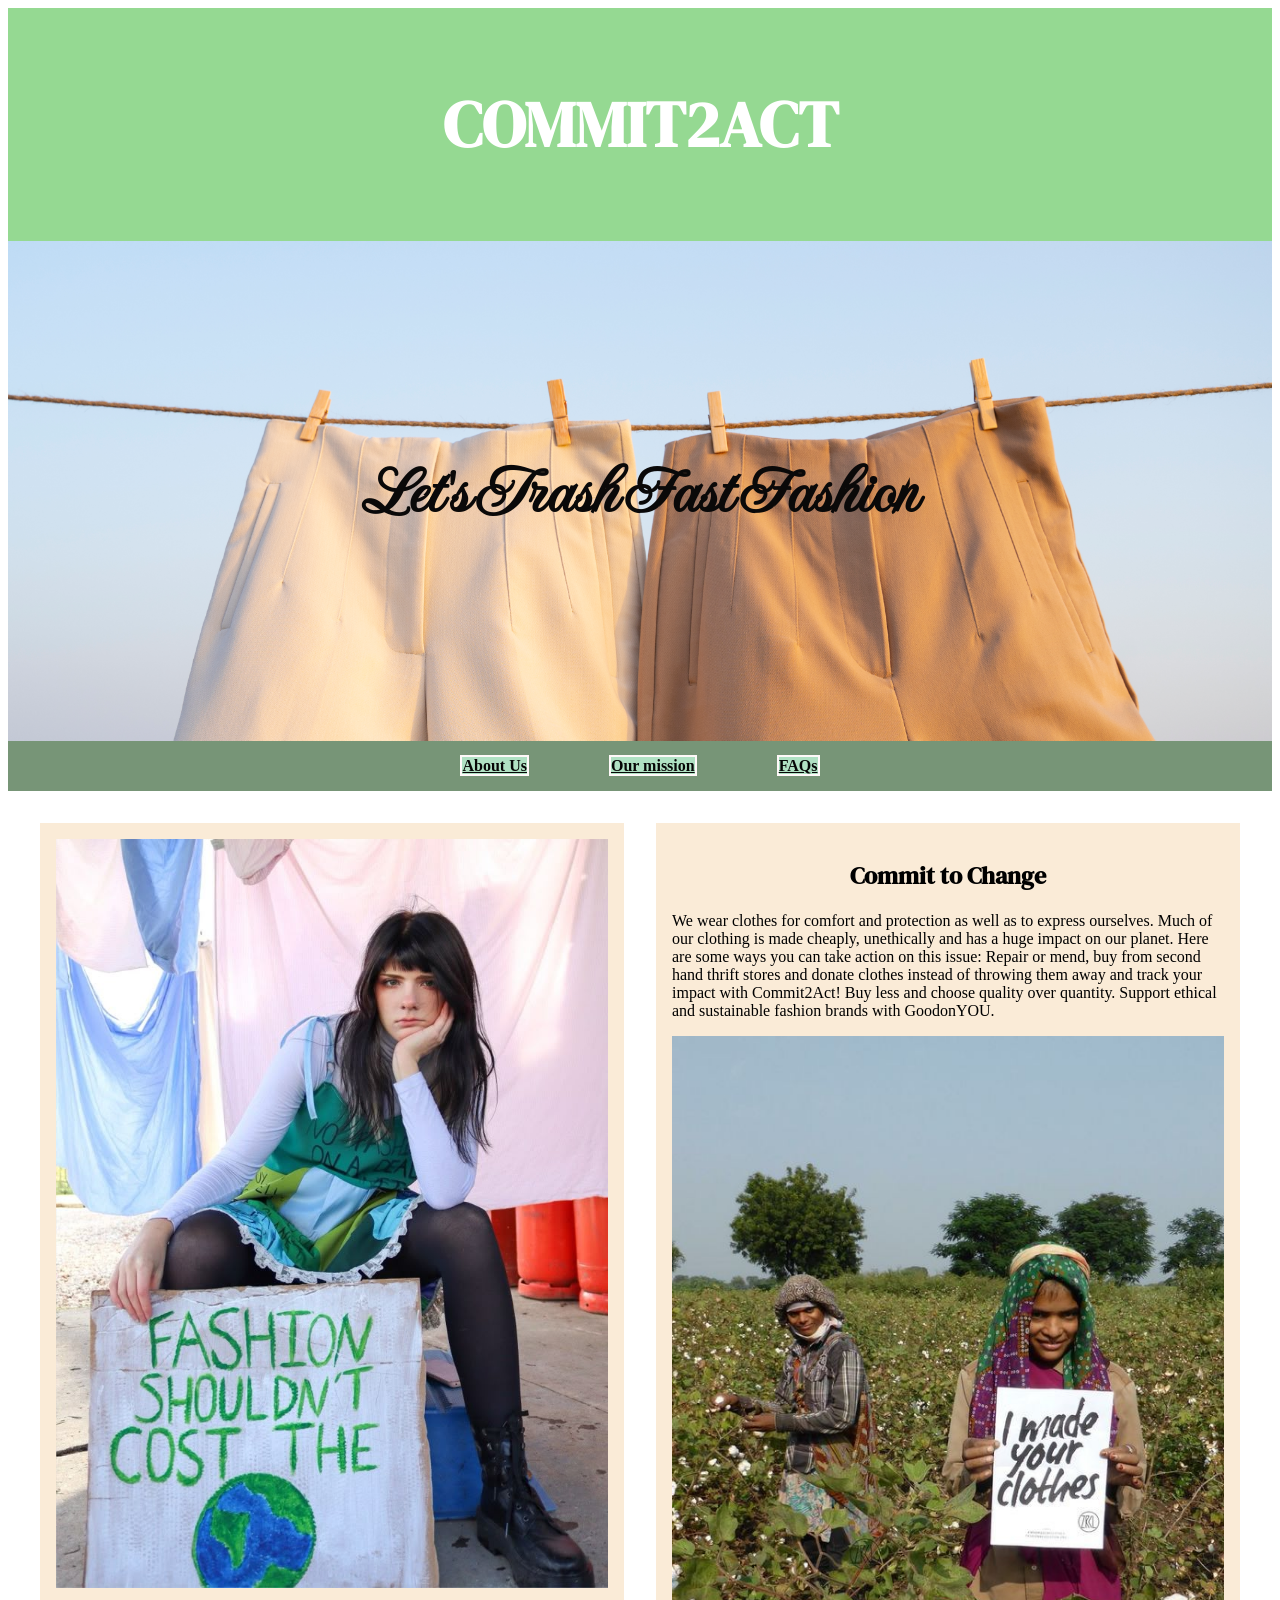
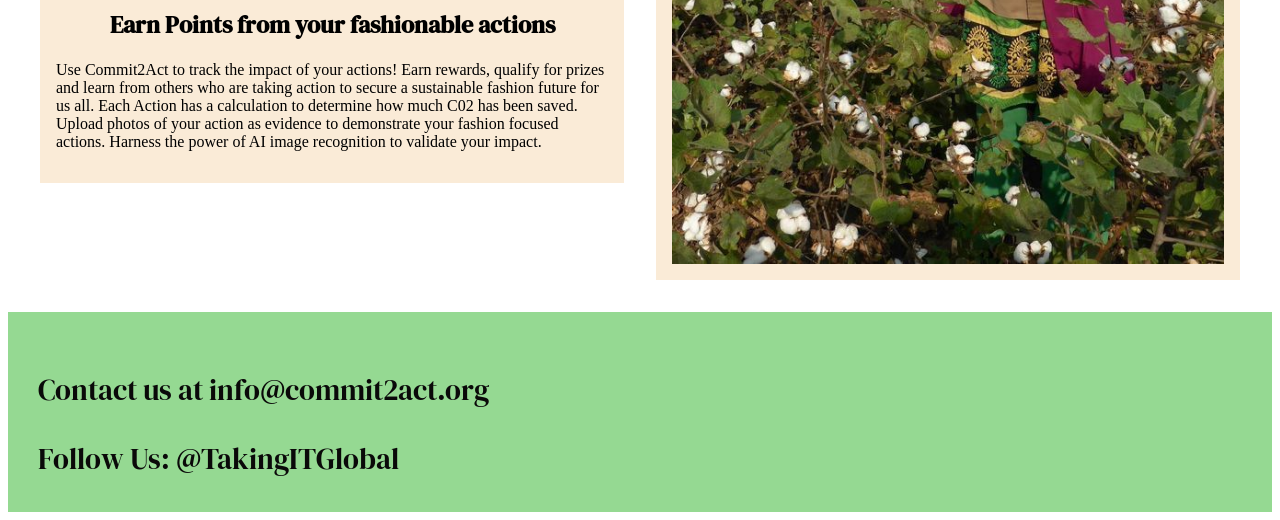
<file: Commit2Act/index.html>
<!DOCTYPE html>
<html lang="en">
<head>
    <meta charset="UTF-8">
    <meta name="viewport" content="width=device-width, initial-scale=1.0">
    <title>Commit2Act</title>
    <link rel="stylesheet" href="style.css">
    
</head>
<body>
   
    <header>
        <h1>COMMIT2ACT</h1>
    </header>

    <div class="banner">
        <img src="images/pants.jpg" alt="o" class="pants-img">
        <div class="banner-text">
        <h2> Let's Trash Fast Fashion </h2>
        </div>
    </div>
    
    <nav class="main-nav">
        <ul>
            <li><a href="about.html"> About Us</a></li>
                    <li> <a href="mission.html"> Our mission</a></li>
                    <li> <a href="faq.html"> FAQs</a></li>
        </ul>
    </nav>

   
    <main class="main-content">
        

        <div class="content-box left-box">
            <img src="images/end.jpeg" alt="end">
            <article>
                <h2> Earn Points from your fashionable actions</h2>
            <p>Use Commit2Act to track the impact of your actions! 
                Earn rewards, qualify for prizes and learn from others who are taking action to secure a sustainable fashion future for us all.
                
                Each Action has a calculation to determine how much C02 has been saved.
                Upload photos of your action as evidence to demonstrate your fashion focused actions.
                Harness the power of AI image recognition to validate your impact.</p>
            </article>
            
        </div>

        <div class="content-box right-box">
            <img src="images/made.jpg" alt="fashion">
            <article>
            <h2> Commit to Change </h2> 
            <p> We wear clothes for comfort and protection as well as to express ourselves. Much of our clothing is made cheaply, unethically and has a huge impact on our planet. Here are some ways you can take action on this issue:

                Repair or mend, buy from second hand thrift stores and donate clothes instead of throwing them away and track your impact with Commit2Act!
                Buy less and choose quality over quantity.
                Support ethical and sustainable fashion brands with GoodonYOU.</p>
            </article>
        </div>
    </main>
    <footer>
        <p> Contact us at info@commit2act.org</p>
        <p> Follow Us: @TakingITGlobal</p>
    </footer>
    
</body>
</html>
</file>
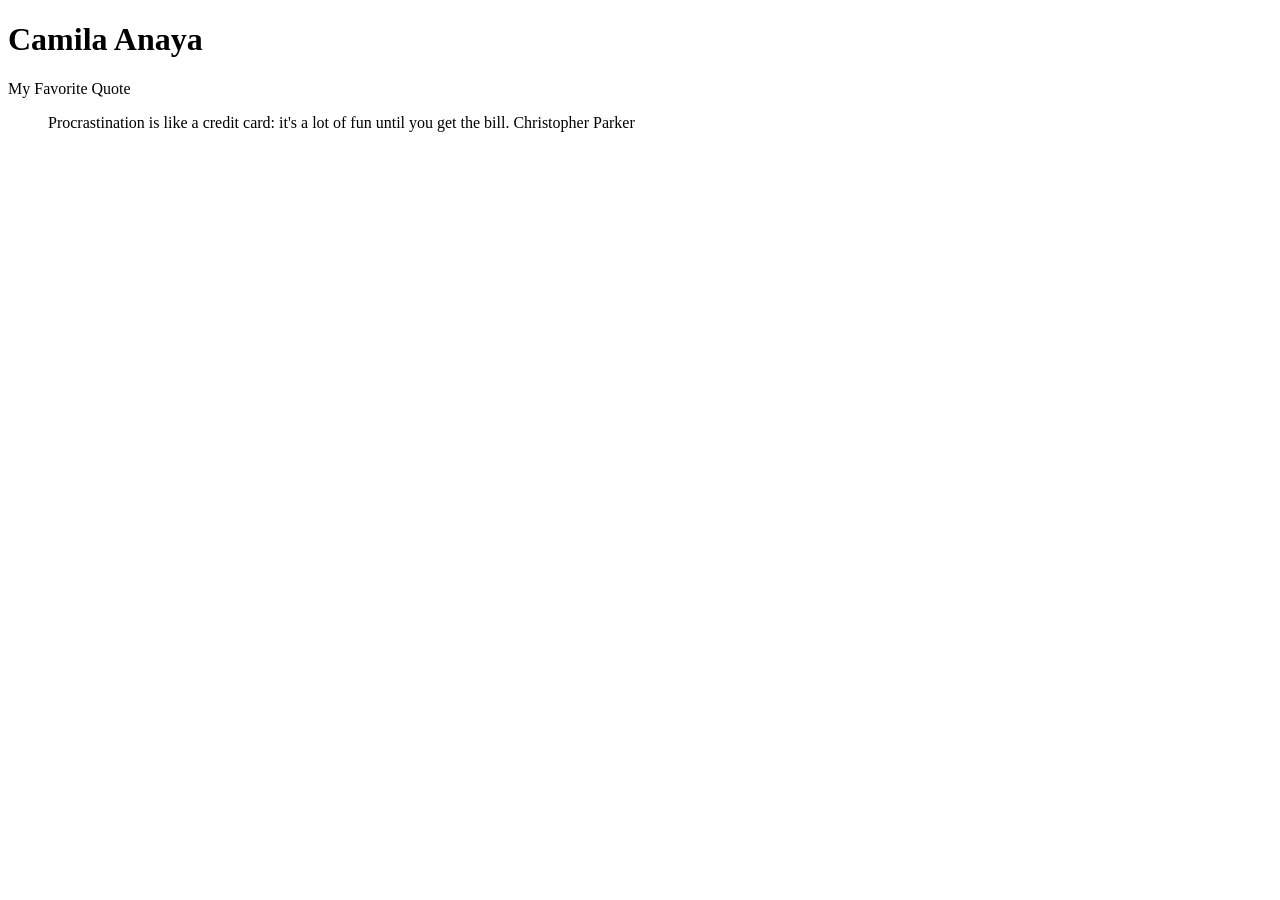
<file: Upload_test11/index.html>
<!DOCTYPE html>
<html lang="en">
<head>
    <meta charset="UTF-8">
    <meta name="viewport" content="width=device-width, initial-scale=1.0">
    <title>Document</title>
</head>
<body>
<header>
    <h1>Camila Anaya</h1>
    <p>My Favorite Quote </p>
    <blockquote>
        Procrastination is like a credit card: it's a lot of fun until you get the bill.

        Christopher Parker 
    </blockquote>
</header>
</body>
</html>
</file>
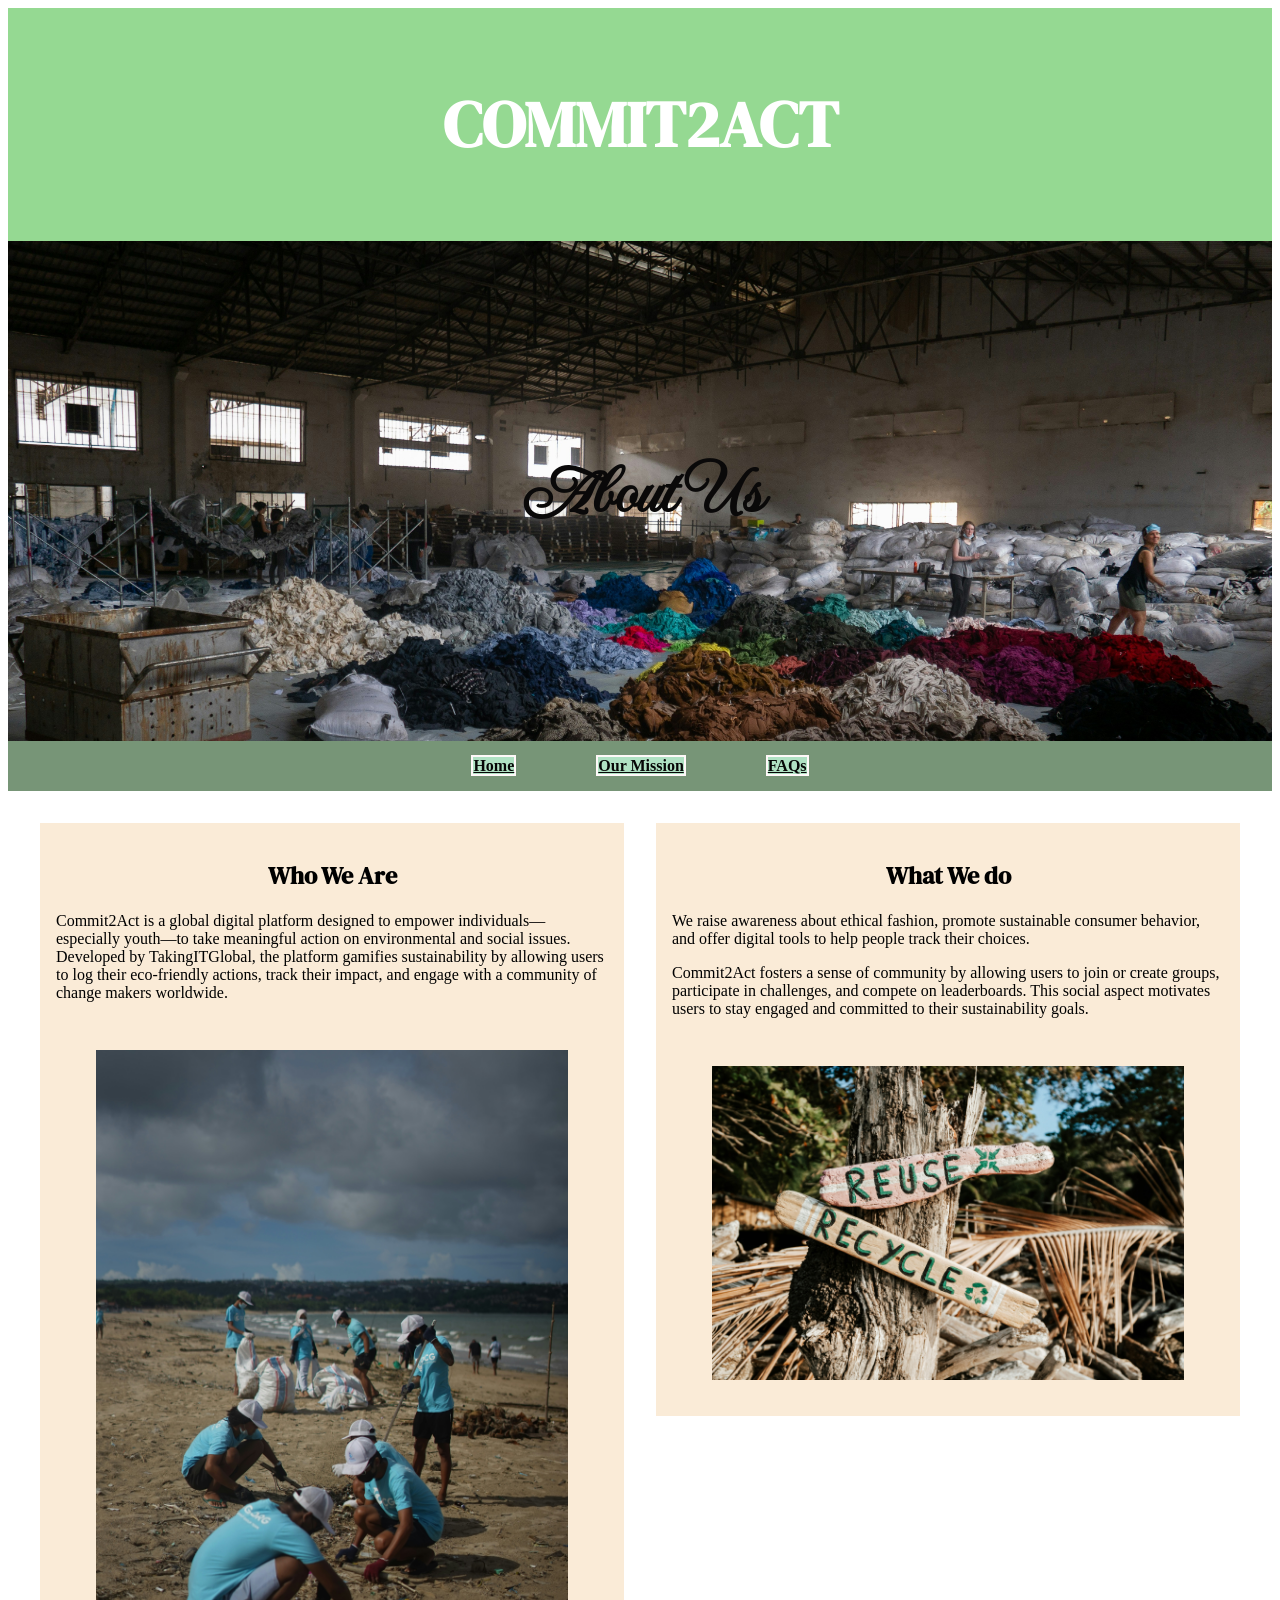
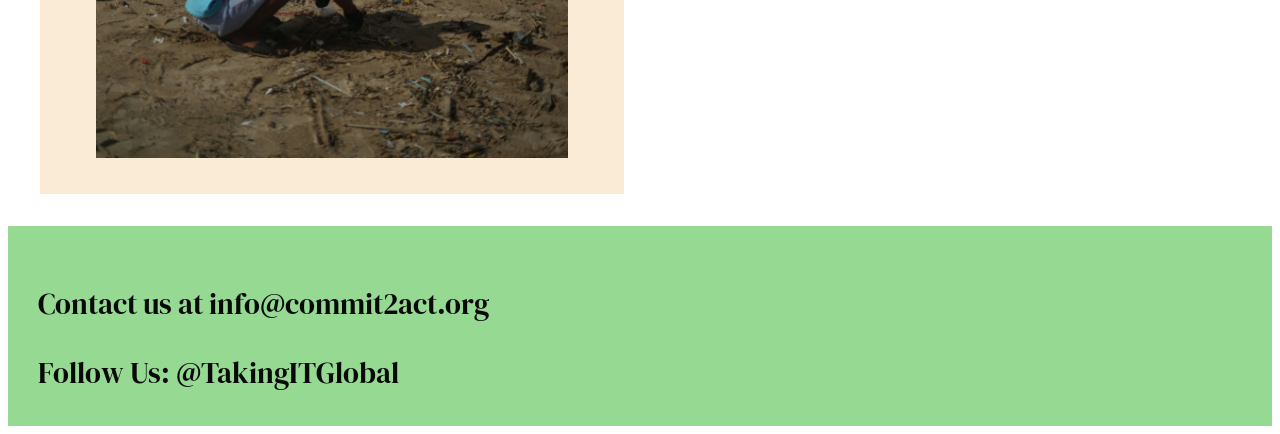
<file: Commit2Act/about.html>
<!DOCTYPE html>
<html lang="en">
<head>
    <meta charset="UTF-8">
    <meta name="viewport" content="width=device-width, initial-scale=1.0">
    <title>About Us  | Commit2Act</title>
    <link rel="stylesheet" href="style.css">
</head>
<body>
    <header class="site-header">
        <h1>COMMIT2ACT</h1>
    </header>

    <section class="banner">
        <img src="images/waste.jpg" alt="About Commit2Act">
        <div class="banner-text">
            <h2>About Us</h2>
        </div>
    </section>

    <nav class="main-nav">
        <ul>
            <li> <a href="index.html">Home</a></li>
            <li> <a href="mission.html">Our Mission</a></li>
            <li> <a href="faq.html">FAQs</a></li>
        </ul>
    </nav>

    <main class="main-content">
        <div class="content-box left-box">
            <article>
                <h2>Who We Are</h2>
                <p>Commit2Act is a global digital platform designed
                    to empower individuals—especially youth—to take
                    meaningful action on environmental and social
                    issues. Developed by TakingITGlobal, the 
                    platform gamifies sustainability by allowing
                    users to log their eco-friendly actions, track 
                    their impact, and engage with a community 
                    of change makers worldwide.​</p>
            </article>
            <figure>
                <img src="images/saving.jpg" alt="Our Team" class="content-image">
            </figure>
        </div>

            <div class="content-box right-box">
                <figure>
                    <img src="images/recycle.jpg" alt="sustainability" class="content-image">
                </figure>
                <article>
                    <h2>What We do</h2>
                    <p>We raise awareness about ethical fashion, promote sustainable consumer behavior, and offer digital tools to help people track their choices.</p>
                    <p>Commit2Act fosters a sense of community by allowing users to join or create groups, participate in challenges, and compete on leaderboards. This social aspect motivates users to stay engaged and committed to their sustainability goals.</p>
                </article>
            </div>
    </main>

    <footer>
        <p>Contact us at info@commit2act.org</p>
        <p>Follow Us: @TakingITGlobal</p>
    </footer>
    
</body>
</html>
</file>
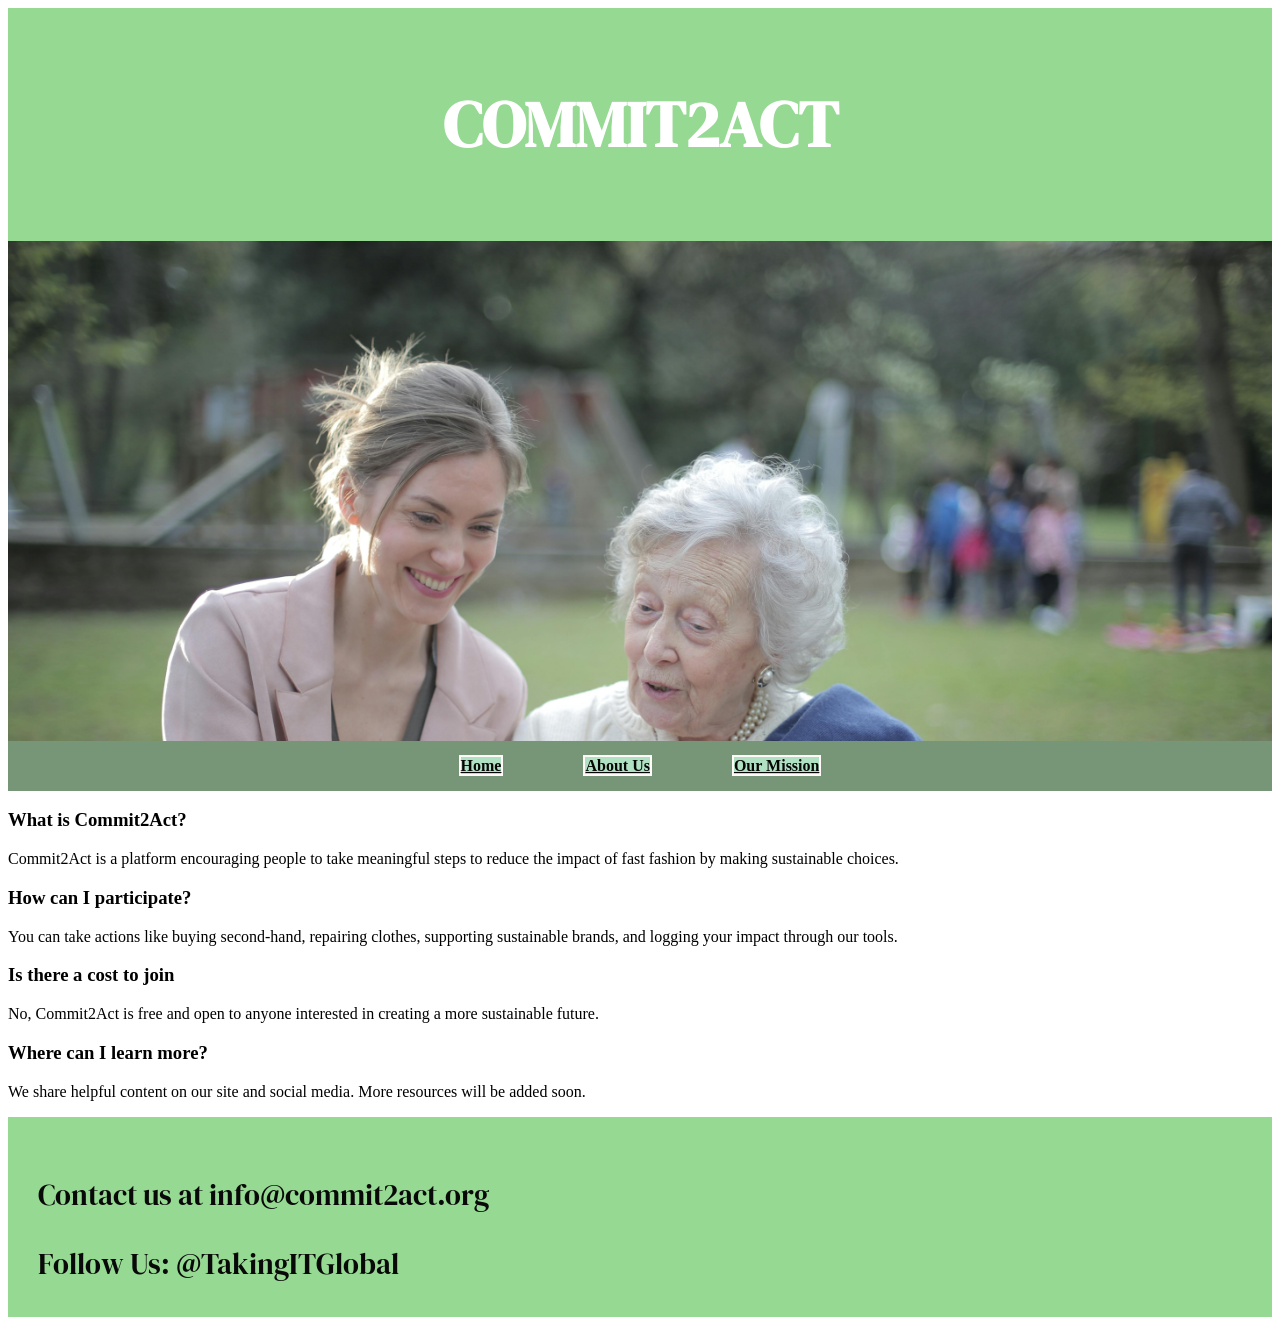
<file: Commit2Act/faq.html>
<!DOCTYPE html>
<html lang="en">
<head>
    <meta charset="UTF-8">
    <meta name="viewport" content="width=device-width, initial-scale=1.0">
    <title>FAQs  |  Commit2Act</title>
    <link rel="stylesheet" href="style.css">
</head>
<body class="faq-page">

    <header class="site-header">
        <h1>COMMIT2ACT</h1>
    </header>
    
    <div class="banner">
        <img src="images/help.jpg" alt=" FAQs banner">
        <div class="banner-text">
            
        </div>
    </div>

    <nav class="main-nav">
        <ul>
            <li> <a href="index.html">Home</a></li>
            <li> <a href="about.html">About Us</a></li>
            <li> <a href="mission.html">Our Mission</a></li>
        </ul>
    </nav>

    <main class="faq-section">
        <div class="faq-box">
            <h3>What is Commit2Act?</h3>
            <p>Commit2Act is a platform encouraging
                 people to take meaningful steps to reduce
                  the impact of fast fashion by making
                   sustainable choices.</p>
            
        </div>
        <div class="faq-box">
            <h3>How can I participate?</h3>
            <p>You can take actions like buying second-hand,
                 repairing clothes, supporting sustainable 
                 brands, and logging your impact through 
                 our tools.</p>
        </div>

        <div class="faq-box">
            <h3>Is there a cost to join</h3>
            <p>No, Commit2Act is free and open to anyone interested in creating a more sustainable future.</p>
        </div>

        <div class="faq-box">
            <h3> Where can I learn more?</h3>
            <p>We share helpful content on our site and social media. More resources will be added soon.</p>
        </div>
    </main>

    <footer>
        <p>Contact us at info@commit2act.org</p>
        <p>Follow Us: @TakingITGlobal</p>
    </footer>
    
</body>
</html>
</file>
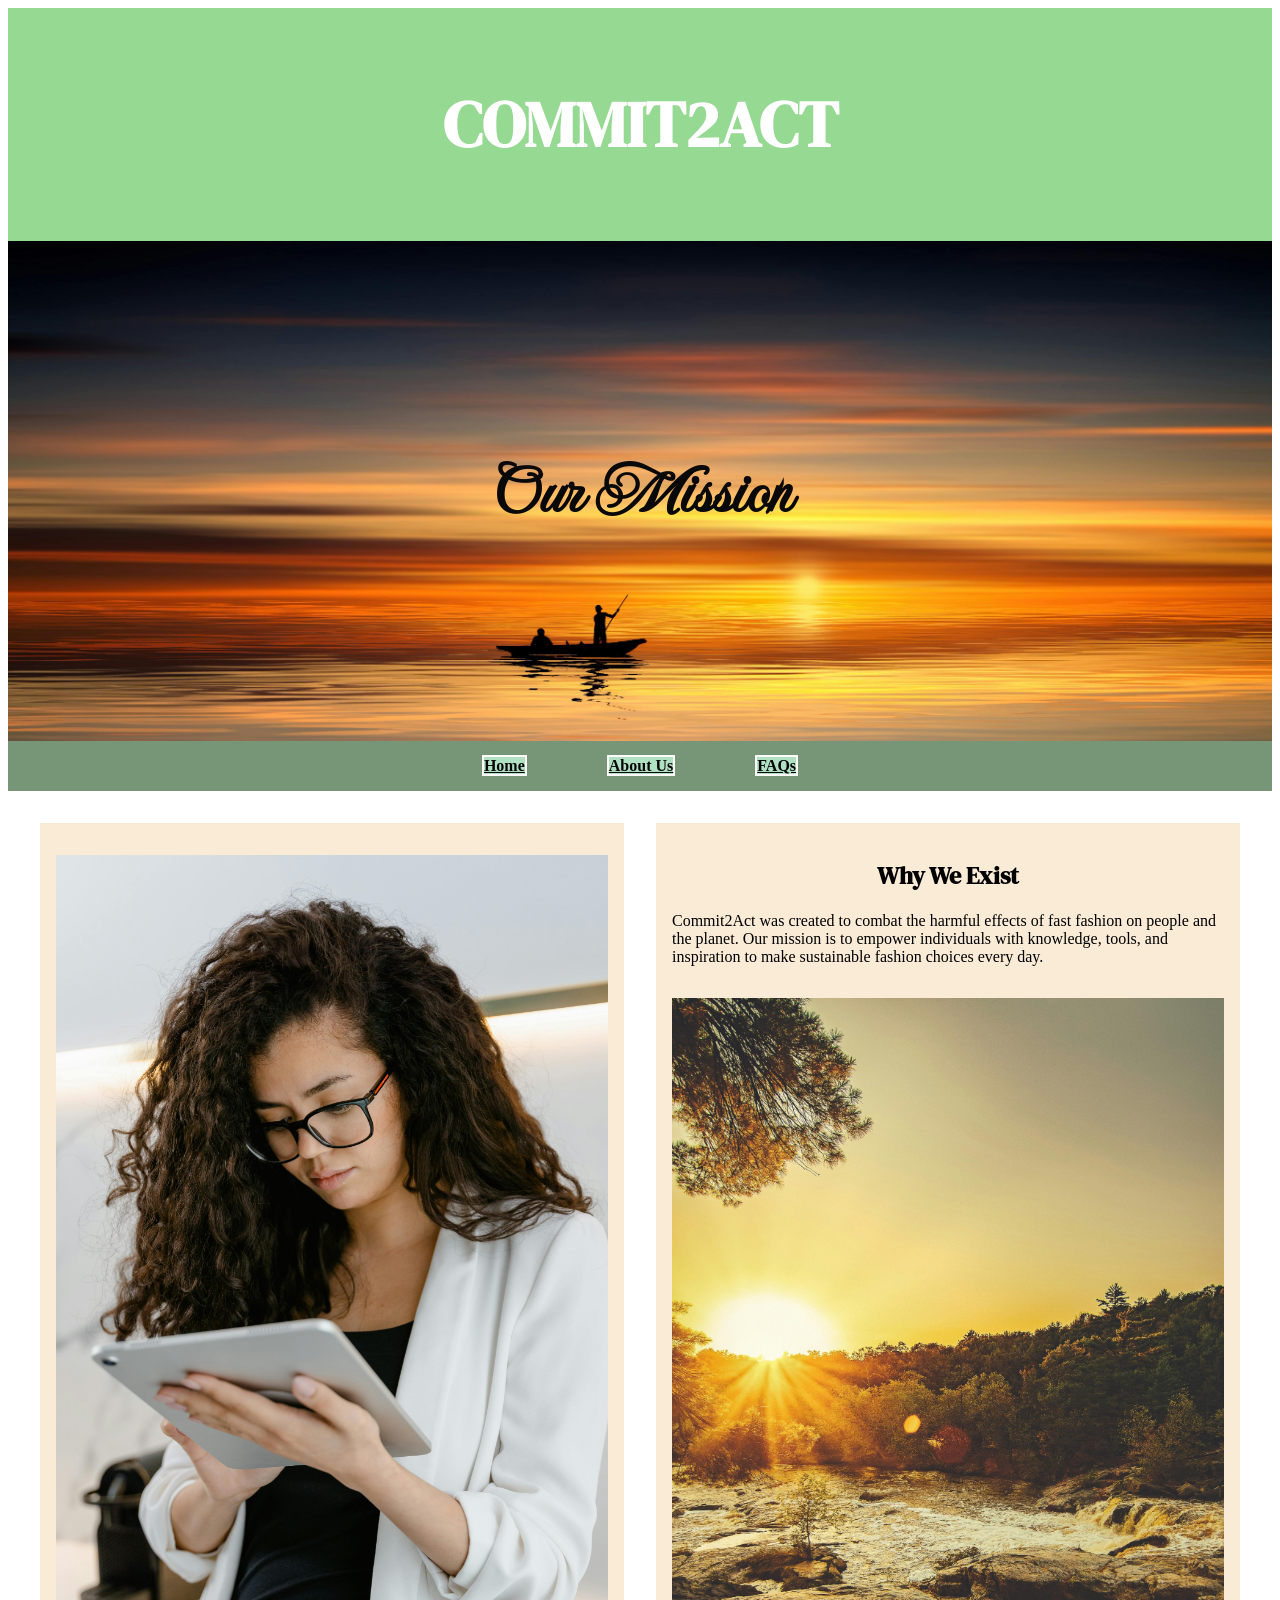
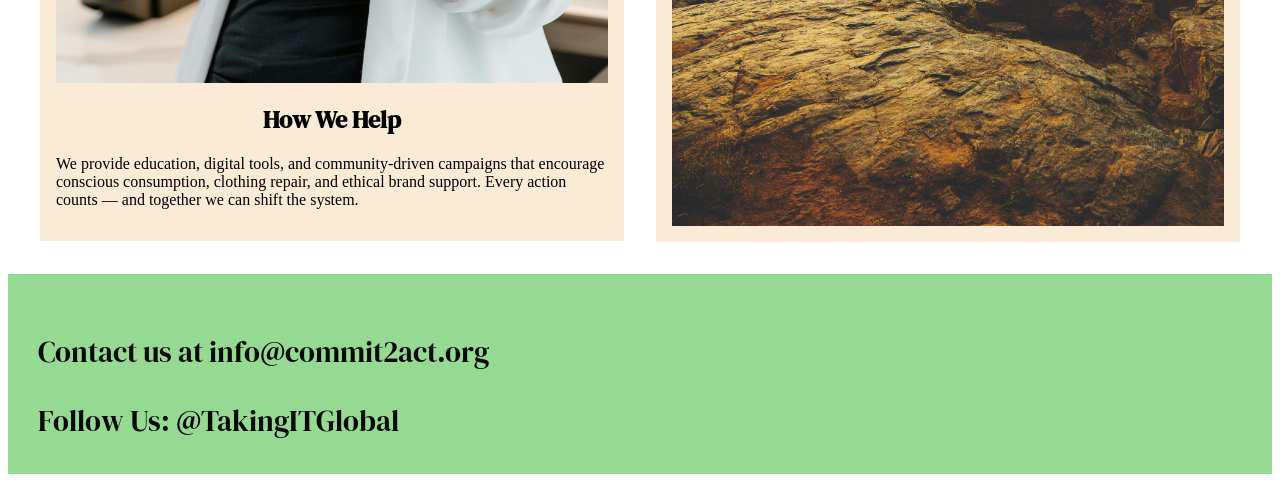
<file: Commit2Act/mission.html>
<!DOCTYPE html>
<html lang="en">
<head>
    <meta charset="UTF-8">
    <meta name="viewport" content="width=device-width, initial-scale=1.0">
    <title>Our Mission  |  Commit2Act</title>
   <link rel="stylesheet" href="style.css">
</head>
<body class="mission-page">

    <header class="site-header">
        <h1>COMMIT2ACT</h1>
    </header>

    <section class="banner">
        <img src="images/sunset.jpg" alt="Our mission banner">
        <div class="banner-text">
            <h2> Our Mission</h2>
        </div>
    </section>

    <nav class="main-nav">
        <ul>
            <li> <a href="index.html">Home</a></li>
            <li> <a href="about.html">About Us</a></li>
            <li> <a href="faq.html">FAQs</a></li>
        </ul>
    </nav>

    <main class="main-content">
        <div class="content-box left-box">
            <img src="images/tech.jpg" alt="Impactful Actions" class="content-image">
            <article>
                <h2> How We Help</h2>
                <p>We provide education, digital tools,
                 and community-driven campaigns that encourage 
                 conscious consumption, clothing repair, and
                  ethical brand support. Every action counts
                   — and together we can shift the system.</p>
            </article>
        </div>
        <div class="content-box right-box">
            <img src="images/scenery.jpg" alt="Tools" class="content-image">
            <article>
                <h2> Why We Exist</h2>
                <p>Commit2Act was created to combat the harmful 
                    effects of fast fashion on people and the 
                    planet. Our mission is to empower individuals
                     with knowledge, tools, and inspiration to
                      make sustainable fashion choices every day.</p>
            </article>
        </div>

    </main>

    <footer>
        <p>Contact us at info@commit2act.org</p>
        <p>Follow Us: @TakingITGlobal</p>
    </footer>
    
</body>
</html>
</file>
<file: Commit2Act/style.css>
@import url('https://fonts.googleapis.com/css2?family=DM+Serif+Display:ital@0;1&family=Imperial+Script&display=swap');

* {
    box-sizing: border-box;
}

header {
    background: rgb(149, 217, 146);
    color: #fff;
    padding: 30px;
    text-align: center;
    font-family: "DM Serif Display", serif;
    font-weight: 400;
    font-style: normal;
    font-size: 2rem;
    
    

}

footer {
background: rgb(149, 217, 146);
color: #0a0909;
padding: 30px;
text-align: left;
font-family:"DM Serif Display", serif ;
font-size: 1.8rem;
height: 200px;
}

.banner {
    position: relative;
    width: 100%;
    height: 500px;
    overflow: hidden;
    
}

.banner-img {
    width: 100%;
    height: 100%;
    object-fit: cover;
    object-position: center bottom;
    
}

.banner-text {
    position: absolute;
    top: 50%;
    left: 50%;
    transform: translate(-50%, -50%);
    font-family: "Imperial Script", cursive;
    font-size: 3rem;
    color: #0a0909;
    
   
}

img {
    max-width: 100%;
    height: auto;
   
}

.main-nav {
    background-color: rgb(119, 149, 119);
    padding: 1rem;
}

.main-nav ul { 
list-style: none;
display: flex;
justify-content: center;
gap: 80px;
padding: 0;
margin: 0;
}

.main-nav li a {
    
    background-color: rgb(176, 225, 195);
    color: rgb(6, 6, 6);
    border: 2px solid #fff9f9;
    font-weight: bold;
    
}

.main-content {
    display: flex;
    gap: 2rem;
    justify-content: center;
    align-items: flex-start;
    padding: 2rem;
    flex-wrap: wrap;
}

.content-box {
    flex: 1 1 400px;
    background-color: antiquewhite;
    padding: 1rem;
    display: flex;
    flex-direction: column;
    justify-content: space-between;
    
}

main .content ul {
    margin-top: 1rem;
    padding-left: 1.5rem;

}

.content-box .text {
    margin-bottom: 1rem;
    text-align: center;
    
}

.content-box img.content-image {
    width: 100%;
    height: auto;
    margin-top: 1rem;
}

.left-box {
    flex-direction: column;
}

.right-box {
    flex-direction: column-reverse;
}

.content-box h2 {
    text-align: center;
    font-family: "DM Serif Display", serif;
}
</file>
